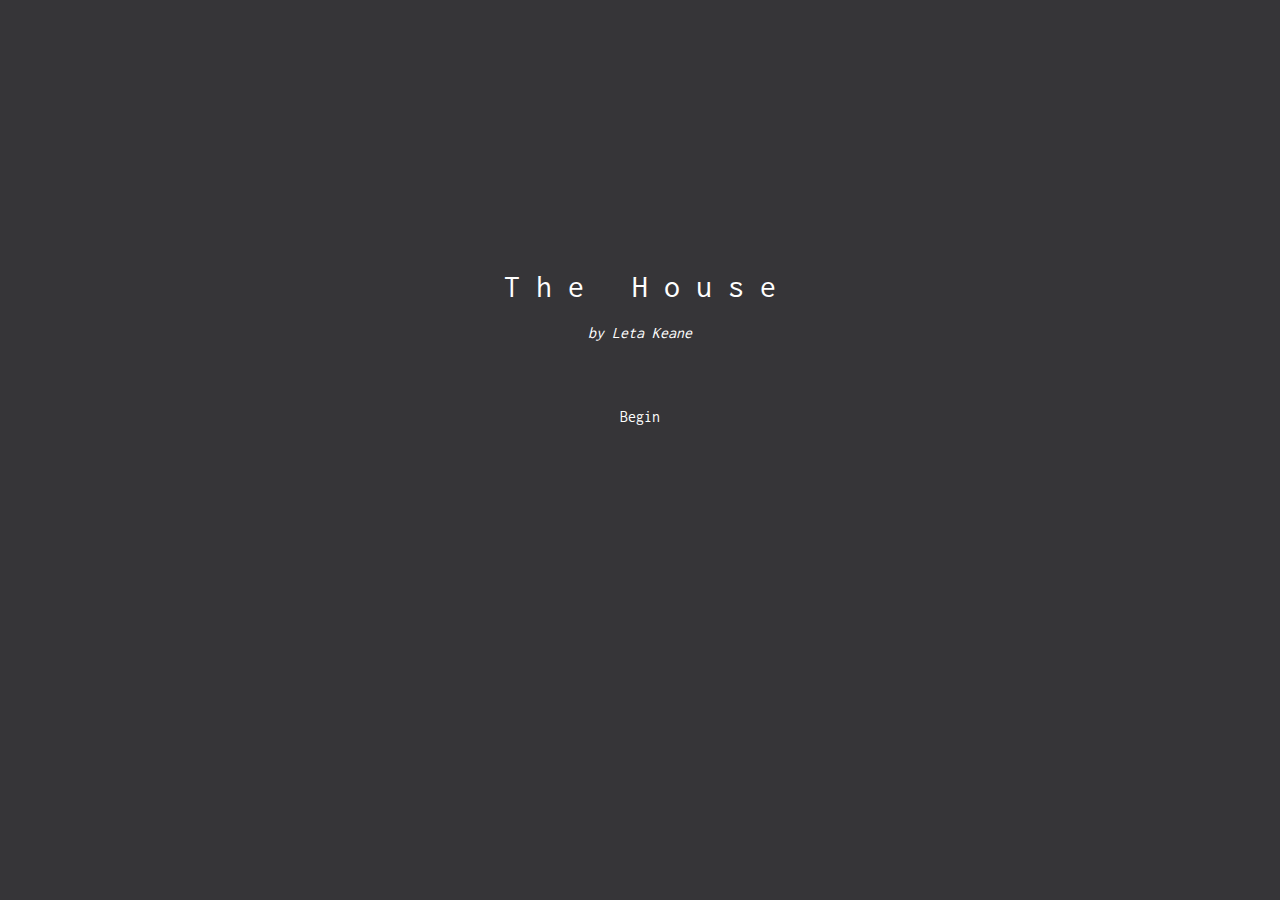
<file: index.html>
<!DOCTYPE html>
<head>
  <meta name="viewport" content="width=device-width, initial-scale=1">
  <link href="https://fonts.googleapis.com/css?family=Inconsolata&display=swap" rel="stylesheet">
  <link rel="stylesheet" type="text/css" href="styles.css">
</head>
<body>
  <main>
    <center>
      <h1>T&nbsp;h&nbsp;e&nbsp;&nbsp;&nbsp;H&nbsp;o&nbsp;u&nbsp;s&nbsp;e</h1>
      <p><i>by Leta Keane</i></p>
      <br><br><br>
      <a href="./beginning.html">Begin</a>
    </center>
  </main>
</body>
</file>
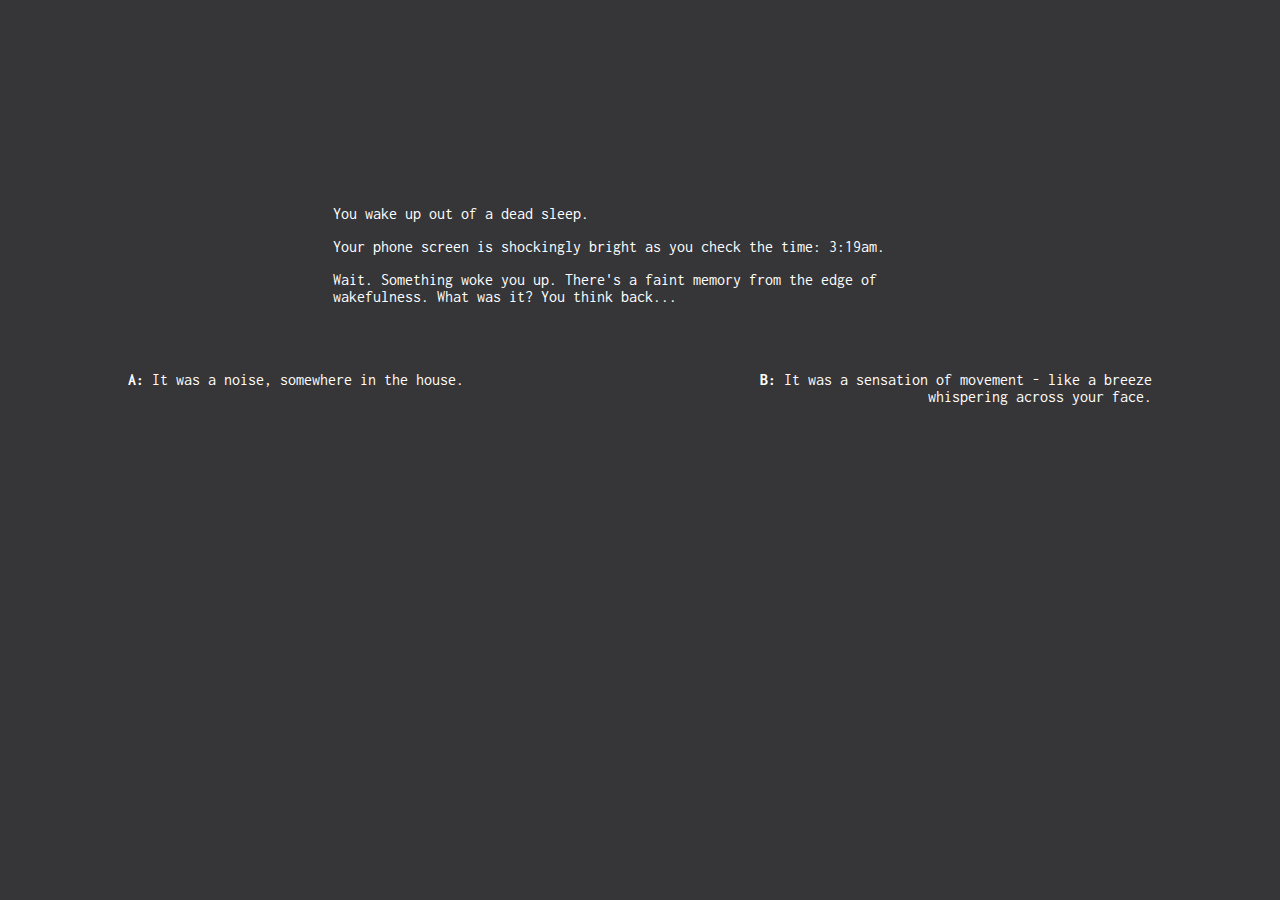
<file: beginning.html>
<!DOCTYPE html>
<html>
  <head>
    <meta name="viewport" content="width=device-width, initial-scale=1">
    <link href="https://fonts.googleapis.com/css?family=Inconsolata&display=swap" rel="stylesheet">
    <link rel="stylesheet" type="text/css" href="styles.css">
  </head>
  <body>
    <main>
      <div class="scenario">
        <p>You wake up out of a dead sleep.</p>
        <p>Your phone screen is shockingly bright as you check the time: 3:19am.</p>
        <p>Wait. Something woke you up. There's a faint memory from the edge of wakefulness. What was it? You think back...</p>
      </div>
      <div class="options">
        <a class="option1" href="./noise.html">
          <p><span>A:</span> It was a noise, somewhere in the house.</p>
        </a>
        <a class="option2" href="./breeze.html">
          <p><span>B:</span> It was a sensation of movement - like a breeze whispering across your face.</p>
        </a>
      </div>
    </main>
  </body>
</html>
</file>
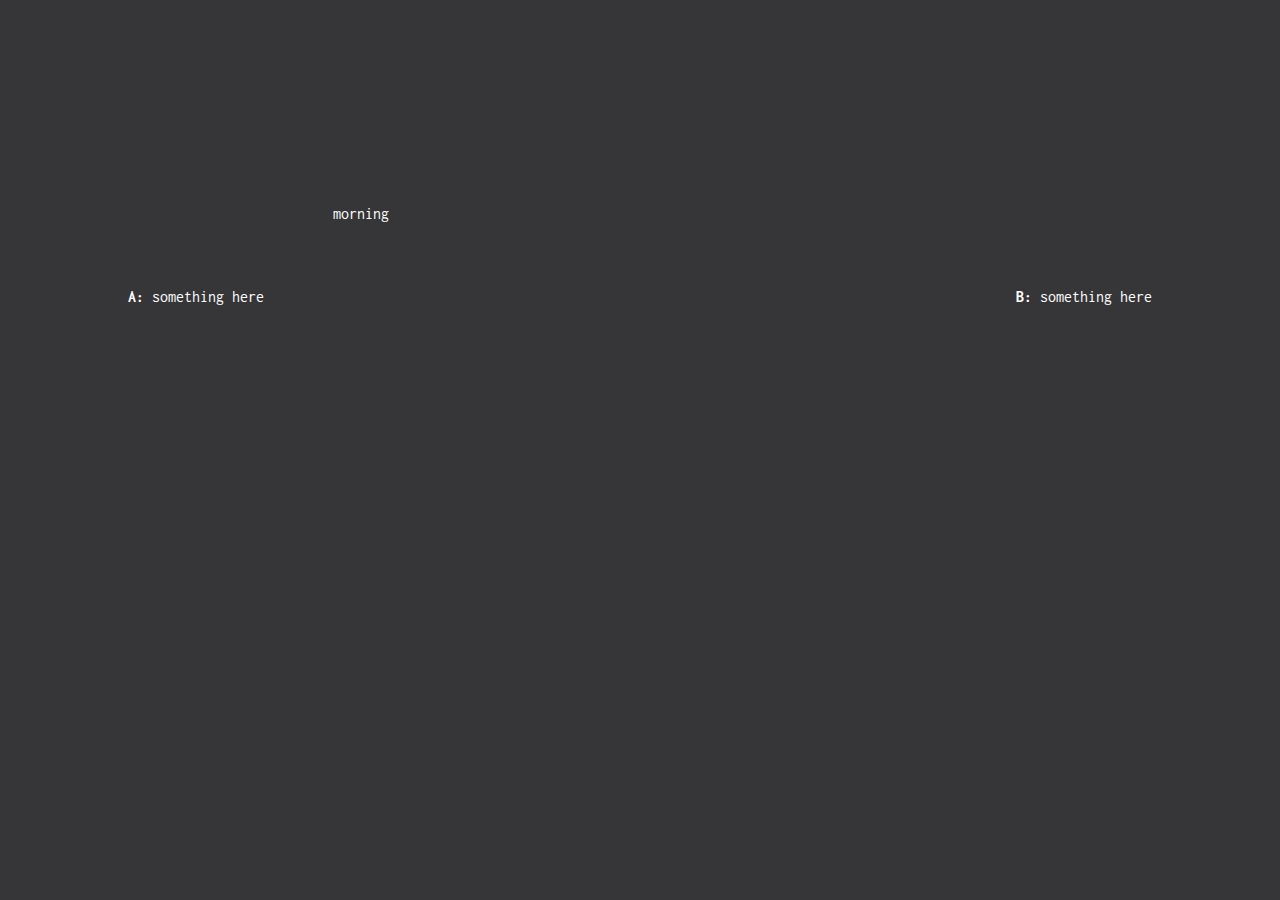
<file: fallasleep.html>
<!DOCTYPE html>
<html>

<head>
    <meta name="viewport" content="width=device-width, initial-scale=1">
    <link href="https://fonts.googleapis.com/css?family=Inconsolata&display=swap" rel="stylesheet">
    <link rel="stylesheet" type="text/css" href="styles.css">
</head>

<body>
    <main>
        <div class="scenario">
            <p>morning</p>
        </div>
        <div class="options">
            <a class="option1" href="./??????.html">
                <p><span>A:</span> something here</p>
            </a>
            <a class="option2" href="./???????.html">
                <p><span>B:</span> something here</p>
            </a>
        </div>
    </main>
</body>

</html>
</file>
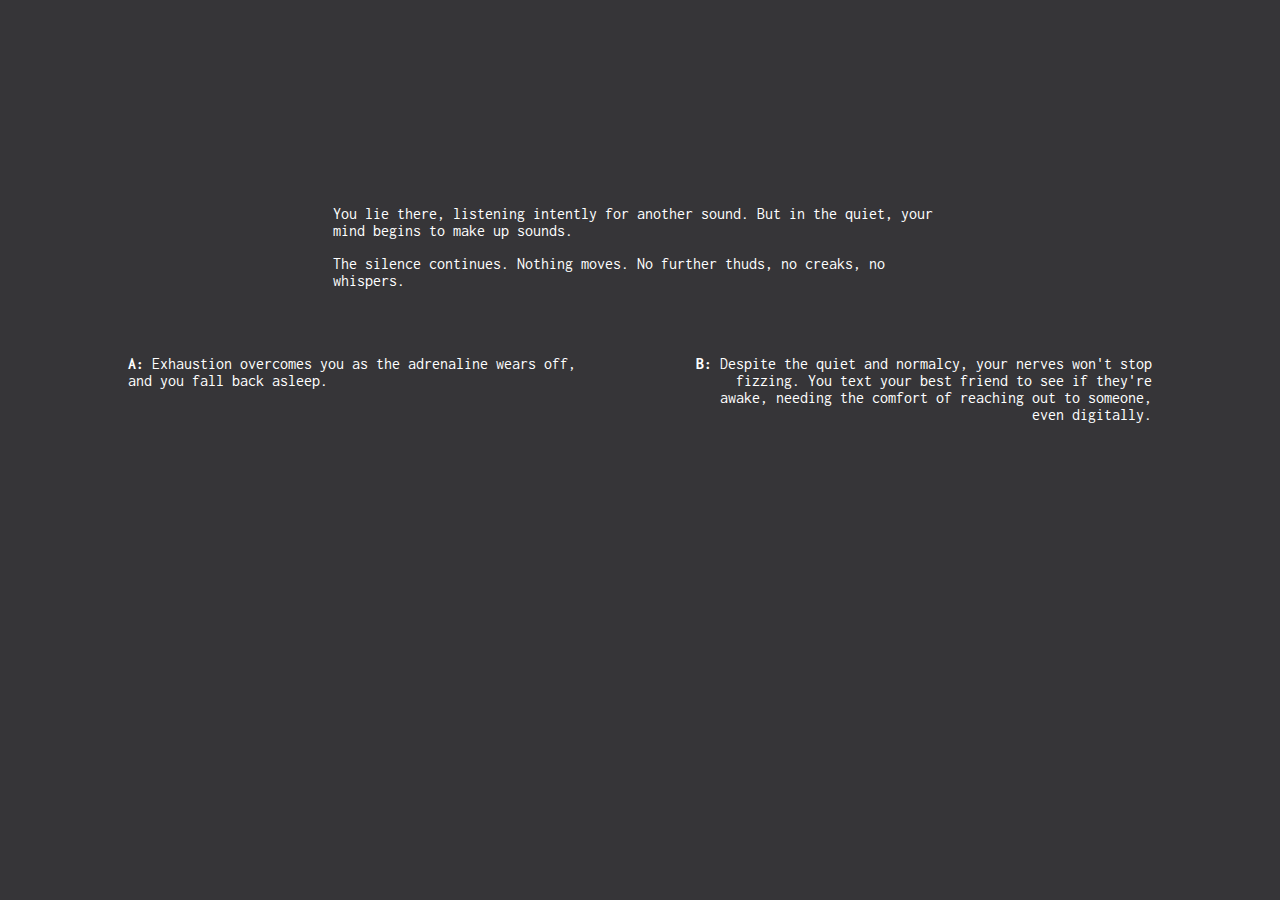
<file: listen.html>
<!DOCTYPE html>
<html>
  <head>
    <meta name="viewport" content="width=device-width, initial-scale=1">
    <link href="https://fonts.googleapis.com/css?family=Inconsolata&display=swap" rel="stylesheet">
    <link rel="stylesheet" type="text/css" href="styles.css">
  </head>
  <body>
    <main>
      <div class="scenario">
        <p>You lie there, listening intently for another sound. But in the quiet, your mind begins to make up sounds.</p>
        <p>The silence continues. Nothing moves. No further thuds, no creaks, no whispers.</p>
      </div>
      <div class="options">
        <a class="option1" href="./fallasleep.html">
          <p><span>A:</span> Exhaustion overcomes you as the adrenaline wears off, and you fall back asleep.</p>
        </a>
        <a class="option2" href="./sendtext.html">
          <p><span>B:</span> Despite the quiet and normalcy, your nerves won't stop fizzing. You text your best friend to see if they're awake, needing the comfort of reaching out to someone, even digitally.</p>
        </a>
      </div>
    </main>
  </body>
</html>
</file>
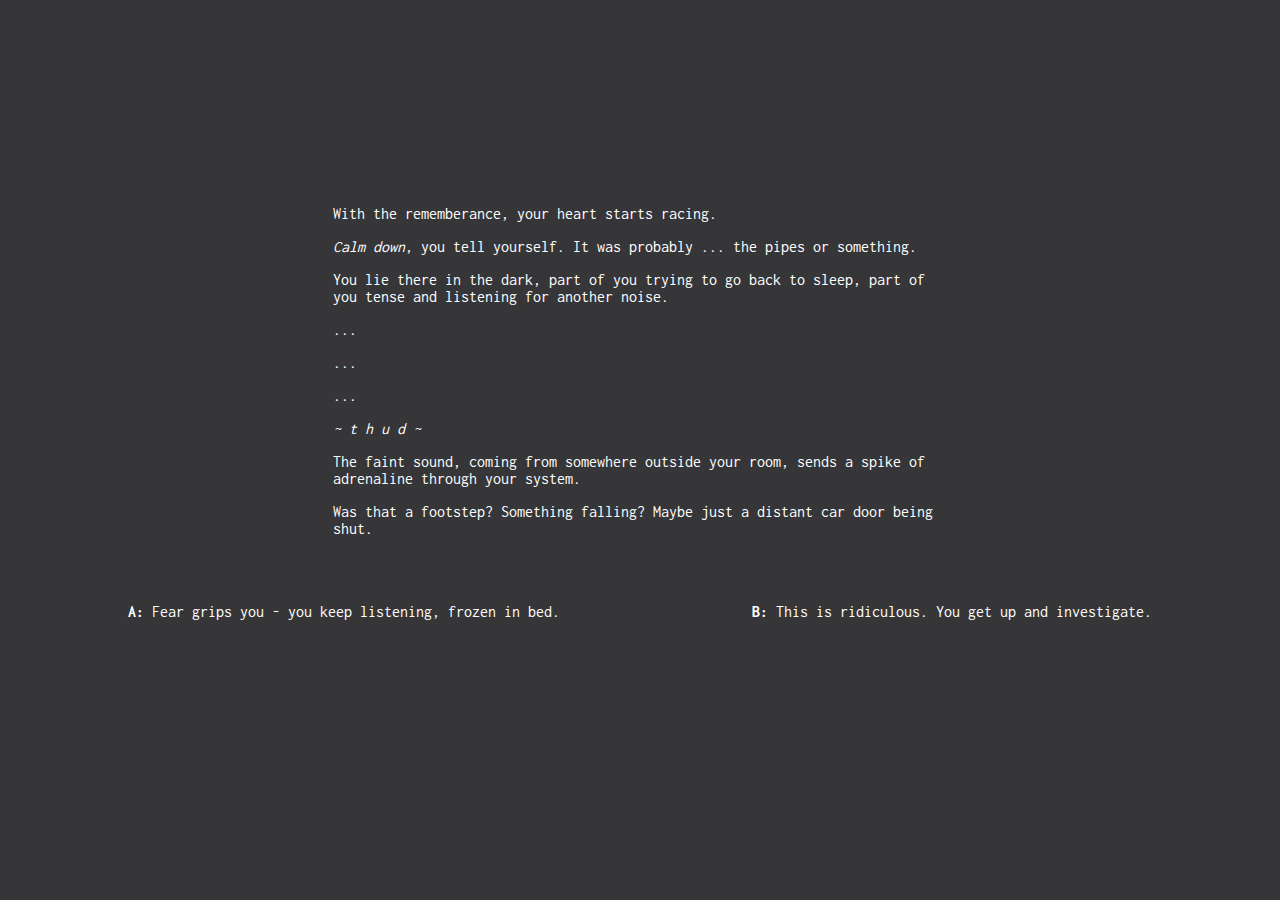
<file: noise.html>
<!DOCTYPE html>
<html>
  <head>
    <meta name="viewport" content="width=device-width, initial-scale=1">
    <link href="https://fonts.googleapis.com/css?family=Inconsolata&display=swap" rel="stylesheet">
    <link rel="stylesheet" type="text/css" href="styles.css">
  </head>
  <body>
    <main>
      <div class="scenario">
        <p>With the rememberance, your heart starts racing.</p>
        <p><i>Calm down</i>, you tell yourself. It was probably ... the pipes or something.</p>
        <p>You lie there in the dark, part of you trying to go back to sleep, part of you tense and listening for another noise.</p>
        <p>...</p>
        <p>...</p>
        <p>...</p>
        <p><i>~ t h u d ~</i></p>
        <p>The faint sound, coming from somewhere outside your room, sends a spike of adrenaline through your system.</p>
        <p>Was that a footstep? Something falling? Maybe just a distant car door being shut.</p>
      </div>
      <div class="options">
        <a class="option1" href="./listen.html">
          <p><span>A:</span> Fear grips you - you keep listening, frozen in bed.</p>
        </a>
        <a class="option2" href="./investigate.html">
          <p><span>B:</span> This is ridiculous. You get up and investigate.</p>
        </a>
      </div>
    </main>
  </body>
</html>
</file>
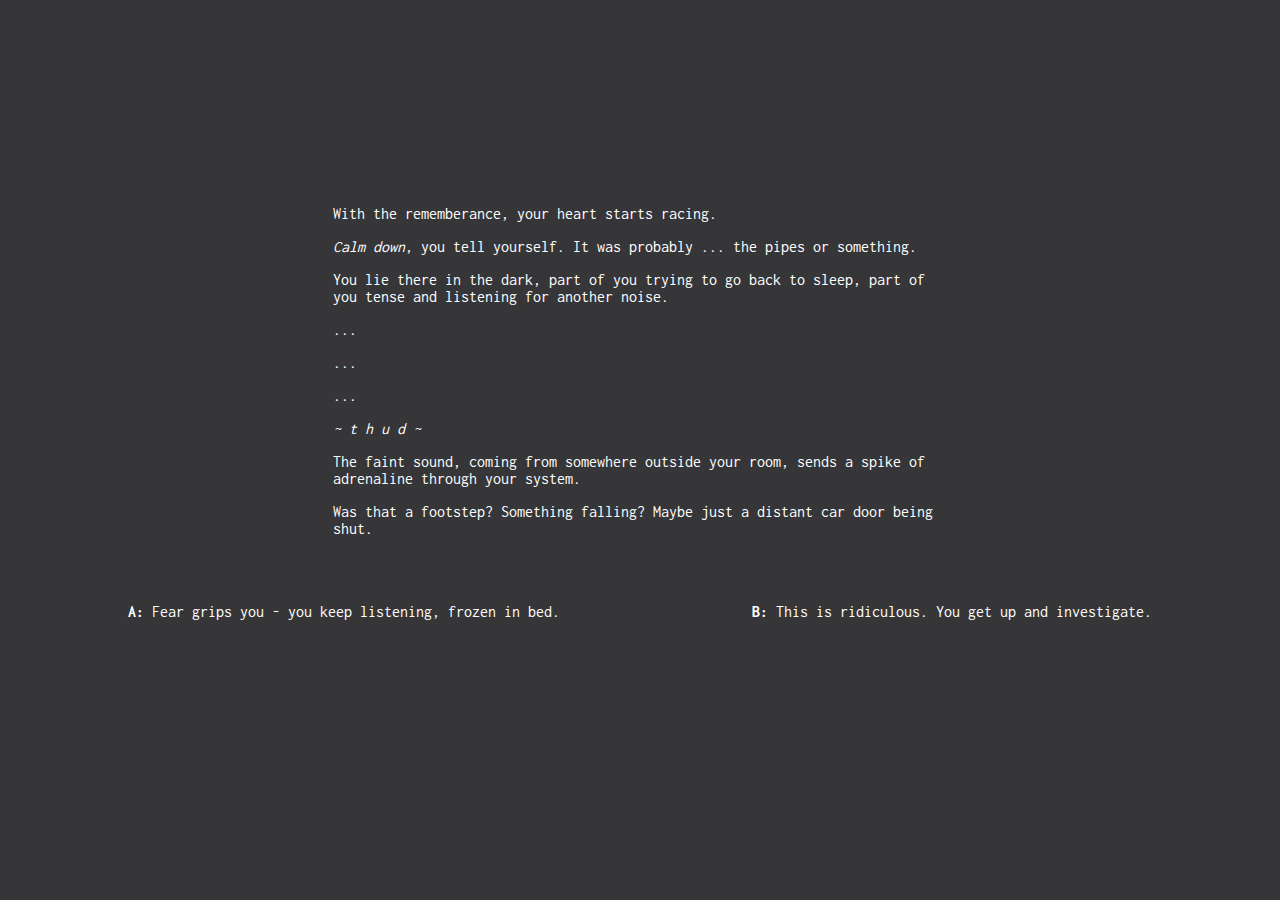
<file: page1.html>
<!DOCTYPE html>
<html>
  <head>
    <meta name="viewport" content="width=device-width, initial-scale=1">
    <link href="https://fonts.googleapis.com/css?family=Inconsolata&display=swap" rel="stylesheet">
    <link rel="stylesheet" type="text/css" href="styles.css">
  </head>
  <body>
    <main>
      <div class="scenario">
        <p>With the rememberance, your heart starts racing.</p>
        <p><i>Calm down</i>, you tell yourself. It was probably ... the pipes or something.</p>
        <p>You lie there in the dark, part of you trying to go back to sleep, part of you tense and listening for another noise.</p>
        <p>...</p>
        <p>...</p>
        <p>...</p>
        <p><i>~ t h u d ~</i></p>
        <p>The faint sound, coming from somewhere outside your room, sends a spike of adrenaline through your system.</p>
        <p>Was that a footstep? Something falling? Maybe just a distant car door being shut.</p>
      </div>
      <div class="options">
        <a class="option1" href="./page2.html">
          <p><span>A:</span> Fear grips you - you keep listening, frozen in bed.</p>
        </a>
        <a class="option2" href="./pageB.html">
          <p><span>B:</span> This is ridiculous. You get up and investigate.</p>
        </a>
      </div>
    </main>
  </body>
</html>
</file>
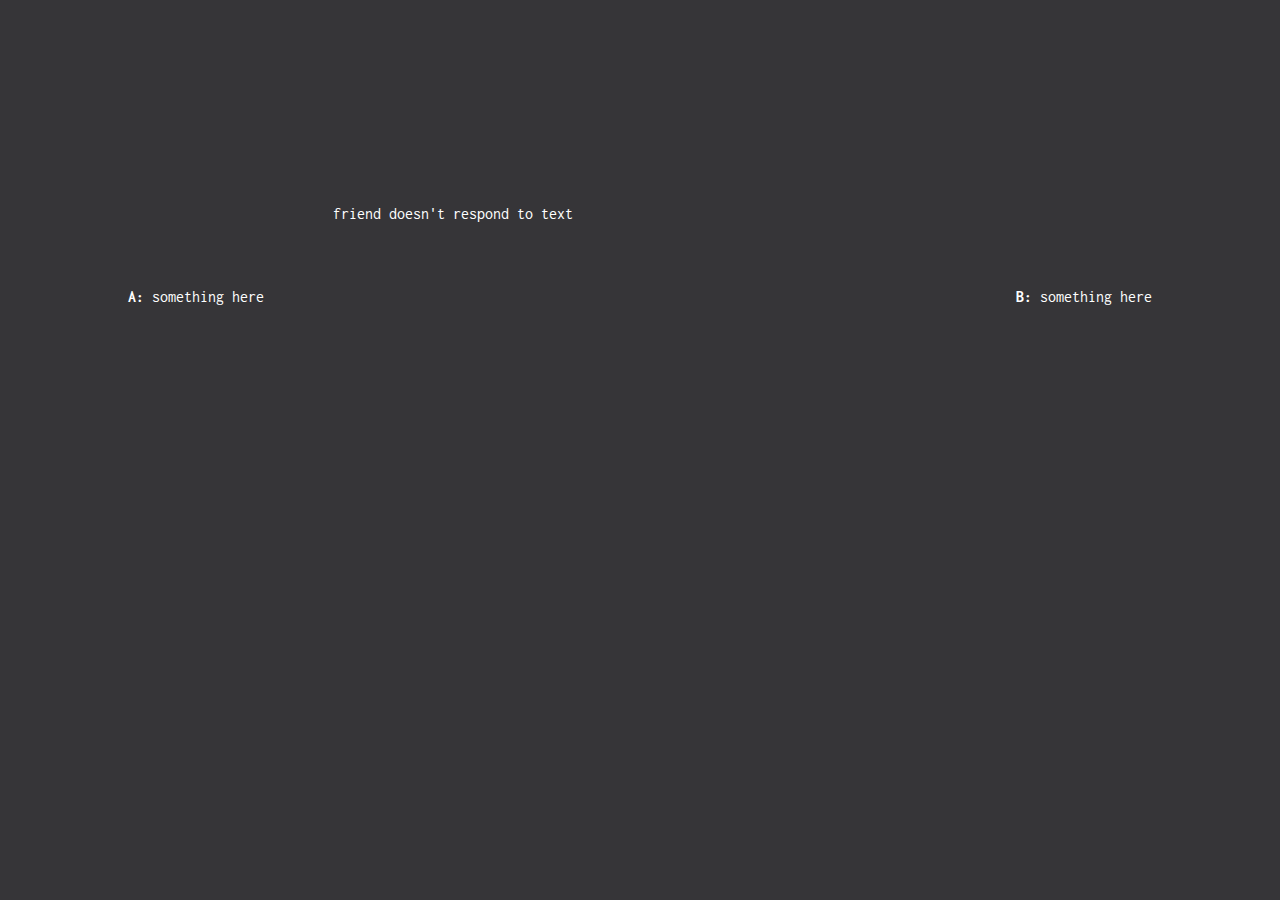
<file: sendtext.html>
<!DOCTYPE html>
<html>

<head>
    <meta name="viewport" content="width=device-width, initial-scale=1">
    <link href="https://fonts.googleapis.com/css?family=Inconsolata&display=swap" rel="stylesheet">
    <link rel="stylesheet" type="text/css" href="styles.css">
</head>

<body>
    <main>
        <div class="scenario">
            <p>friend doesn't respond to text</p>
        </div>
        <div class="options">
            <a class="option1" href="./??????.html">
                <p><span>A:</span> something here</p>
            </a>
            <a class="option2" href="./???????.html">
                <p><span>B:</span> something here</p>
            </a>
        </div>
    </main>
</body>

</html>
</file>
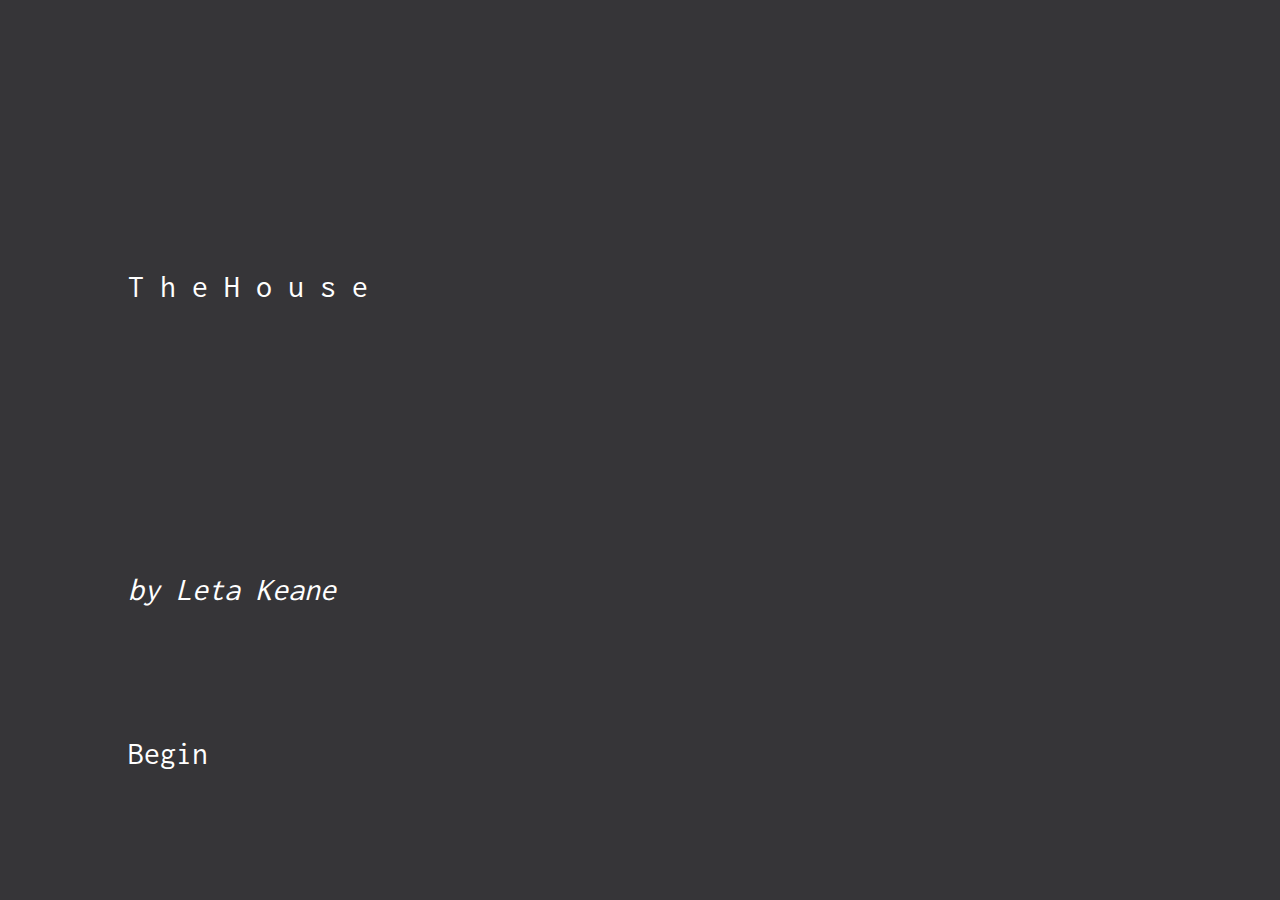
<file: title.html>
<!DOCTYPE html>
<head>
  <meta name="viewport" content="width=device-width, initial-scale=1">
  <link href="https://fonts.googleapis.com/css?family=Inconsolata&display=swap" rel="stylesheet">
  <link rel="stylesheet" type="text/css" href="styles.css">
</head>
<body>
  <main>
    <h1>T h e   H o u s e<h1>
    <p><i>by Leta Keane</i></p>
    <br><br><br>
    <a href="./beginning.html">Begin</a>
  </main>
</body>
</file>
<file: styles.css>
*,
*:before,
*:after {
  font-family: 'Inconsolata', monospace;
}

body {
  width: 80%;
  margin: auto;
  background: #363538;
  color: white;
}

h1 {
  font-weight: normal;
  margin-top: 30vh;
}

.scenario {
  margin: 20% auto 50px auto;
  width: 60%;
}

.options {
  display: flex;
  flex-direction: row;
  justify-content: space-between;
}

span {
  font-weight: bold;
}

.option1,
.option2,
a {
  width: 45%;
  text-decoration: none;
  color: inherit;
}

.option1:hover,
.option2:hover,
a:hover {
  color: #bface6;
}

.option2 {
  text-align: right;
}

@media screen and (max-width: 500px) {
  body {
    width: 95%;
  }
  
  .scenario {
    width: 100%;
    margin-bottom: 0;
  }
  
  .options {
    flex-direction: column;
  }
  
  .option2 {
    text-align: left;
  }
  
  .option1,
  .option2 {
    width: 100%;
    margin-top: 30px;
    border-top: 1px solid gray;
  }
}

@media screen and (max-width: 300px) {
  h1 {
    font-size: 24px;
  }
}
</file>
